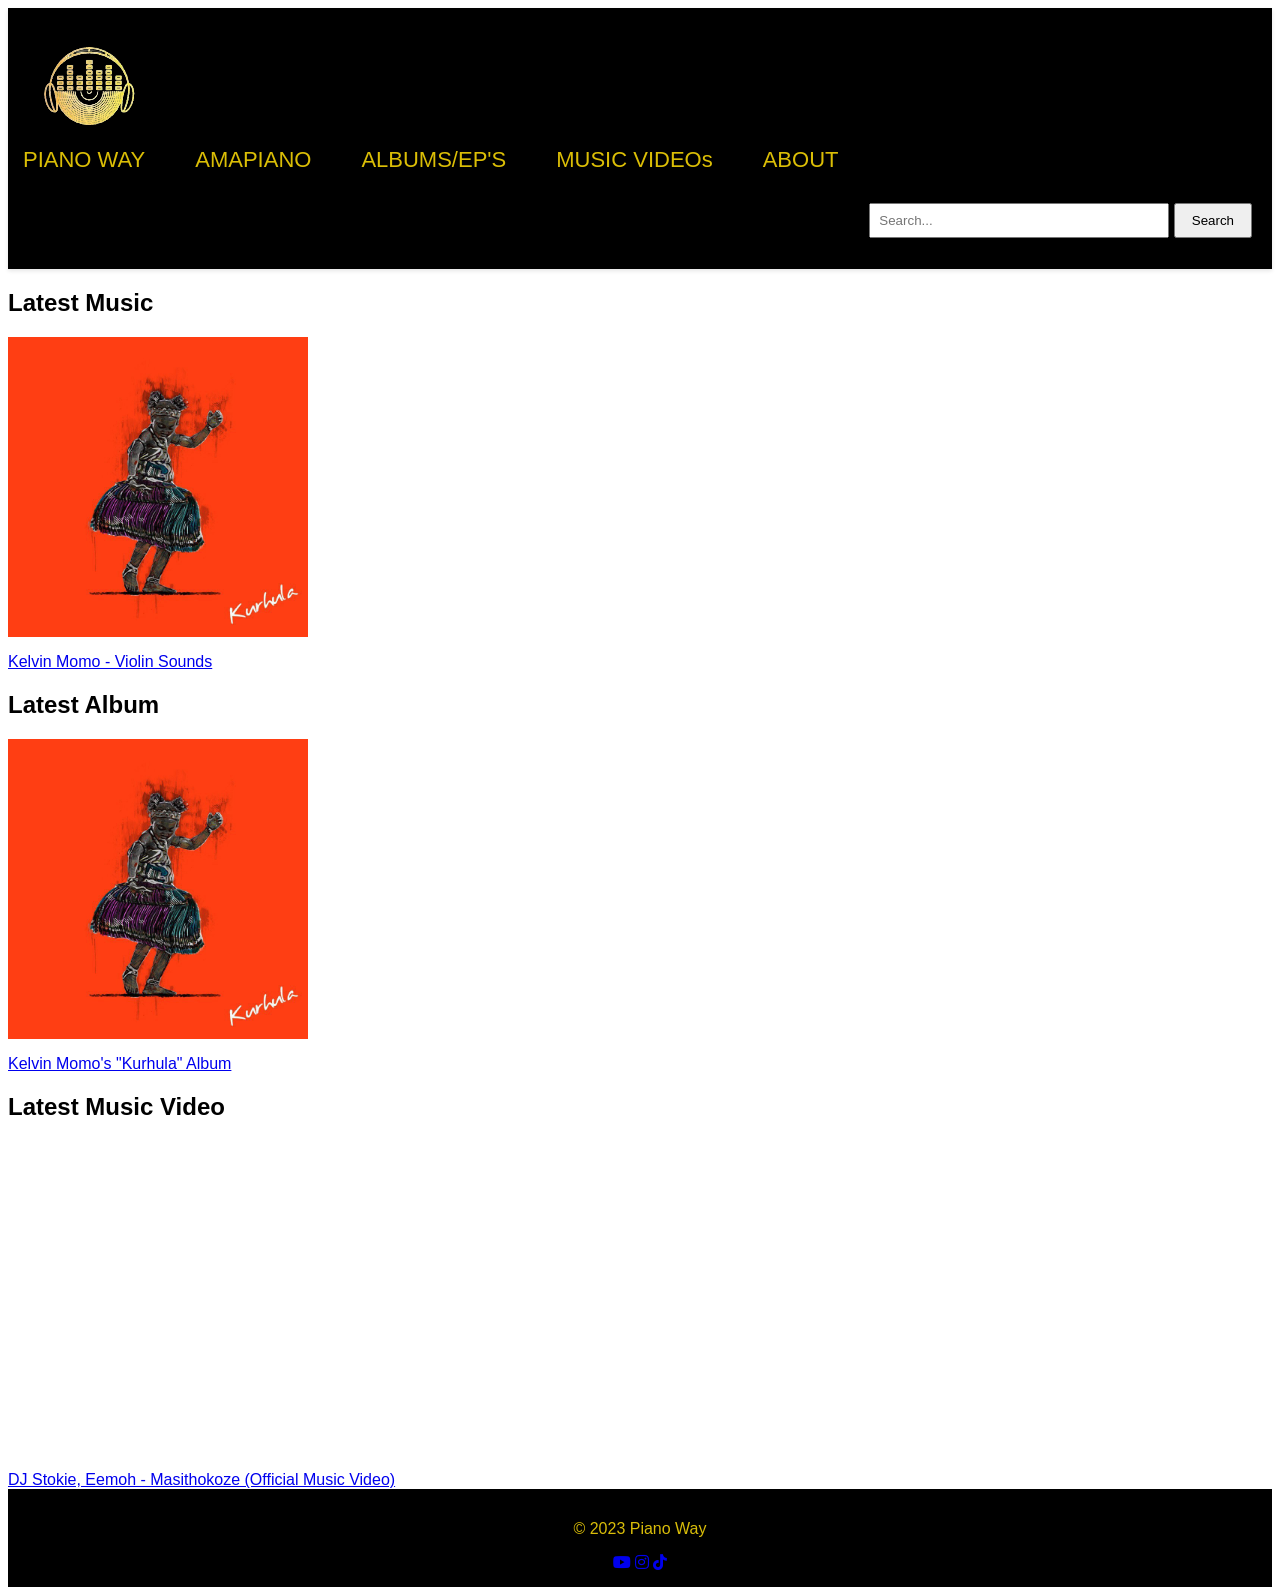
<file: index.html>
<html lang="en">
<head>
    <meta charset="UTF-8">
    <title>Home - Piano Way</title>
    <link rel="stylesheet" type="text/css" href="style.css">
    </head>
<body>
<header>
    <div class="logo">
        <img src="logo.png" alt="LOGO">
    </div>

    <!--Instagram, Youtube and TikTok-->
    <link rel="stylesheet" href="https://cdnjs.cloudflare.com/ajax/libs/font-awesome/5.15.4/css/all.min.css" />

        <nav>
            <ul>
                <li class="Piano Way"> <a href="#">PIANO WAY</a>
                <li><a href="amapiano.html">AMAPIANO</a></li>
                <li><a href="albums.html">ALBUMS/EP'S</a></li>
                <li><a href="music videos.html">MUSIC VIDEOs</a></li>
                <li><a href="about.html">ABOUT</a></li>
            </ul>
        </nav>

        <!--Search form-->
        <section id="search-form">
            <form action="/search" method="GET">
                <input type="text" id="search-input" name="q" placeholder="Search...">
                <button type="submit" id="search-btn">Search</button>
            </form>
        </section>

</header>
    <main>
        <!--Blogs/Post-->
        <section class="Latest-amapiano_music">
            <article>
                <h2>Latest Music</h2>
                <img src="kurhula.jpg" alt="Featured Music Image" width="300" height="300"> 
                <br>
                <p></p>
                <a href="amapiano.html">Kelvin Momo - Violin Sounds</a>
            </article>
        </section>

        <section class="Latest-amapiano_album">
            <article>
                <h2>Latest Album</h2>
                <img src="kurhula.jpg" alt="Featured Album Image" width="300" height="300">
                <br>
                <p></p>
                <a href="albums.html">Kelvin Momo's "Kurhula" Album</a>
            </article>
        </section>

        <section class=" Latest-amapiano_music-video">
            <article>
                <h2>Latest Music Video</h2>
                <iframe width="420" height="315" src="https://youtu.be/A3IhjA2aMUg?si=6pmlwh-Ugrns_ZAV" frameborder="0" allowfullscreen></iframe>
                <br>
                <p></p>
                <a href="music videos.html">DJ Stokie, Eemoh - Masithokoze (Official Music Video)</a>
                <br>
            </article>
        </section>

    </main>

    <footer>
        <p>&copy; 2023 Piano Way</p> <div class="social-media"> <a href="https://youtube.com/@pianoway?si=4EhwsCeGGuO9HiXc" target="_blank"><i class="fab fa-youtube"></i></a> <a href="https://www.instagram.com/mrsaynomoree/" target="_blank"><i class="fab fa-instagram"></i></a> <a href="https://www.tiktok.com/@mrsaynomore?_t=8iAr5EyV5PS&_r=1" target="_blank"><i class="fab fa-tiktok"></i></a> </div>
    </footer>

</body>
</html> 


   
    






































<!--
<html lang="en">
<head>
    <title>Home - Piano Way</title>
    <link rel="stylesheet" type="text/css" href="style.css">
</head>
<body>
    <header>
        <div class="logo">
            <img src="logo.png" alt="LOGO">
        </div>

        <link rel="stylesheet" href="https://cdnjs.cloudflare.com/ajax/libs/font-awesome/5.15.4/css/all.min.css" />

        <nav>
            <ul>
                <li class="Piano Way"> <a href="#">PIANO WAY</a>
                <li><a href="amapiano.html">AMAPIANO</a></li>
                <li><a href="albums.html">ALBUMS/EP'S</a></li>
                <li><a href="music videos.html">MUSIC VIDEOs</a></li>
                <li><a href="about.html">ABOUT</a></li>
            </ul>
        </nav>

        Search form
        <section id="search-form">
            <form action="/search" method="GET">
                <input type="text" id="search-input" name="q" placeholder="Search...">
                <button type="submit" id="search-btn">Search</button>
            </form>
        </section>

    </header>

    <main>

        Blogs/Post
        <section class="Latest-amapiano_music">
            <article>
                <h2>Latest Music</h2>
                <img src="kurhula.jpg" alt="Featured Music Image" width="300" height="300"> 
                <br>
                <p></p>
                <a href="amapiano.html">Kelvin Momo - Violin Sounds</a>
            </article>
        </section>

        <section class="Latest-amapiano_album">
            <article>
                <h2>Latest Album</h2>
                <img src="kurhula.jpg" alt="Featured Album Image" width="300" height="300">
                <br>
                <p></p>
                <a href="albums.html">Kelvin Momo's "Kurhula" Album</a>
            </article>
        </section>

        <section class=" Latest-amapiano_music-video">
            <article>
                <h2>Latest Music Video</h2>
                <iframe width="420" height="315" src="https://youtu.be/A3IhjA2aMUg?si=6pmlwh-Ugrns_ZAV" frameborder="0" allowfullscreen></iframe>
                <br>
                <p></p>
                <a href="music videos.html">DJ Stokie, Eemoh - Masithokoze (Official Music Video)</a>
                <br>
            </article>
        </section>

    </main>
    <nav id="main-nav">
    </nav>
    <script>
        function toggleMenu() {
            var nav = document.getElementById("main-nav");
            if (nav.style.display === "block") {
                nav.style.display = "none";
            } else {
                nav.style.display = "block";
            }
        }
    </script>

    <footer>
        <p>&copy; 2023 Piano Way</p> <div class="social-media"> <a href="https://youtube.com/@pianoway?si=4EhwsCeGGuO9HiXc" target="_blank"><i class="fab fa-youtube"></i></a> <a href="https://instagram.com/sbu.c_ndlovu?igshid=OGQ5ZDc2ODk2ZA==" target="_blank"><i class="fab fa-instagram"></i></a> <a href="https://www.tiktok.com/@mrsaynomore?_t=8iAr5EyV5PS&_r=1" target="_blank"><i class="fab fa-tiktok"></i></a> </div>
    </footer>

</body>
</html> -->
</file>
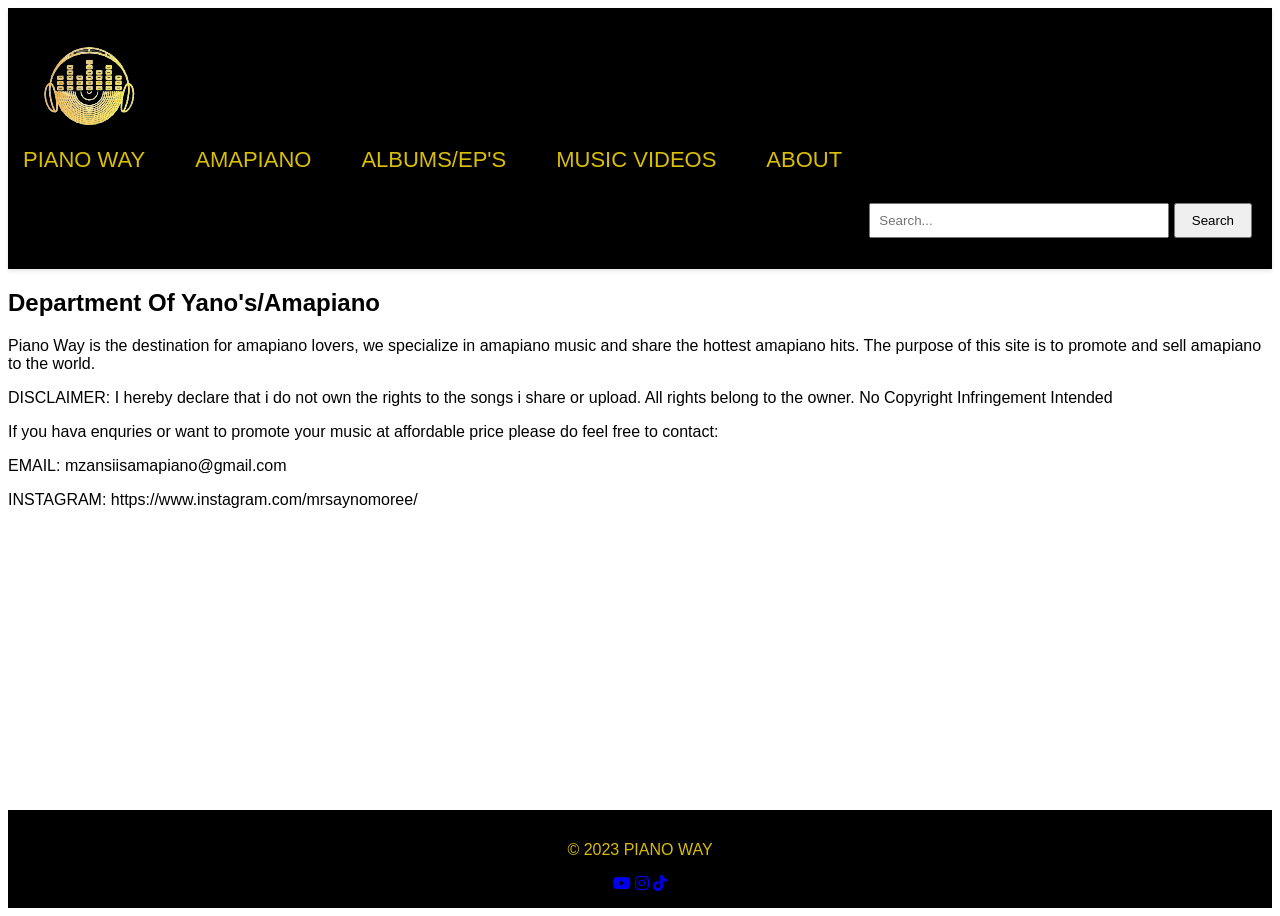
<file: about.html>
<html lang="en">
<head>
    <meta charset="UTF-8">
    <title>Home - Piano Way</title>
    <link rel="stylesheet" type="text/css" href="style.css">
    </head>
<body>
<header>
        <div class="logo">
            <img src="logo.png" alt="LOGO">
        </div>

        <link rel="stylesheet" href="https://cdnjs.cloudflare.com/ajax/libs/font-awesome/5.15.4/css/all.min.css" />

        <nav> 
            <ul>
                <li><a href="index.html">PIANO WAY</a></li>
                <li><a href="amapiano.html">AMAPIANO</a></li>
                <li><a href="albums.html">ALBUMS/EP'S</a></li>
                <li><a href="music videos.html">MUSIC VIDEOS</a></li>
                <li class="ABOUT"> <a href="#">ABOUT</a>
            </ul>
        </nav>
         
        <!-- Search form -->
        <section id="search-form">
            <form action="/search" method="GET">
                <input type="text" id="search-input" name="q" placeholder="Search...">
                <button type="submit" id="search-btn">Search</button>
            </form>
        </section>

    </header>
    <main>
        <section class="latest-amapiano_music">
            <article>
                <h2>Department Of Yano's/Amapiano</h2>
                <p>Piano Way is the destination for amapiano lovers, we specialize in amapiano music and share the hottest amapiano hits. The purpose of 
                this site is to promote and sell amapiano to the world.</p>
                
                <p>DISCLAIMER: I hereby declare that i do not own the rights to the songs i share or upload. All rights belong to the owner. No Copyright
                Infringement Intended</p>

                <p>If you hava enquries or want to promote your music at affordable price please do feel free to contact:</p>
                <p>EMAIL: mzansiisamapiano@gmail.com
                <p>INSTAGRAM: https://www.instagram.com/mrsaynomoree/</p>
                </p>
            </article>
        </section>
    </main>
    
    <footer>
        <p>&copy; 2023 PIANO WAY</p> <div class="social-media"> <a href="https://youtube.com/@pianoway?si=4EhwsCeGGuO9HiXc" target="_blank"><i class="fab fa-youtube"></i></a> <a href="https://instagram.com/sbu.c_ndlovu?igshid=OGQ5ZDc2ODk2ZA==" target="_blank"><i class="fab fa-instagram"></i></a> <a href="https://www.tiktok.com/@mrsaynomore?_t=8iAr5EyV5PS&_r=1" target="_blank"><i class="fab fa-tiktok"></i></a> </div>
    </footer>

</body>
</html>
</file>
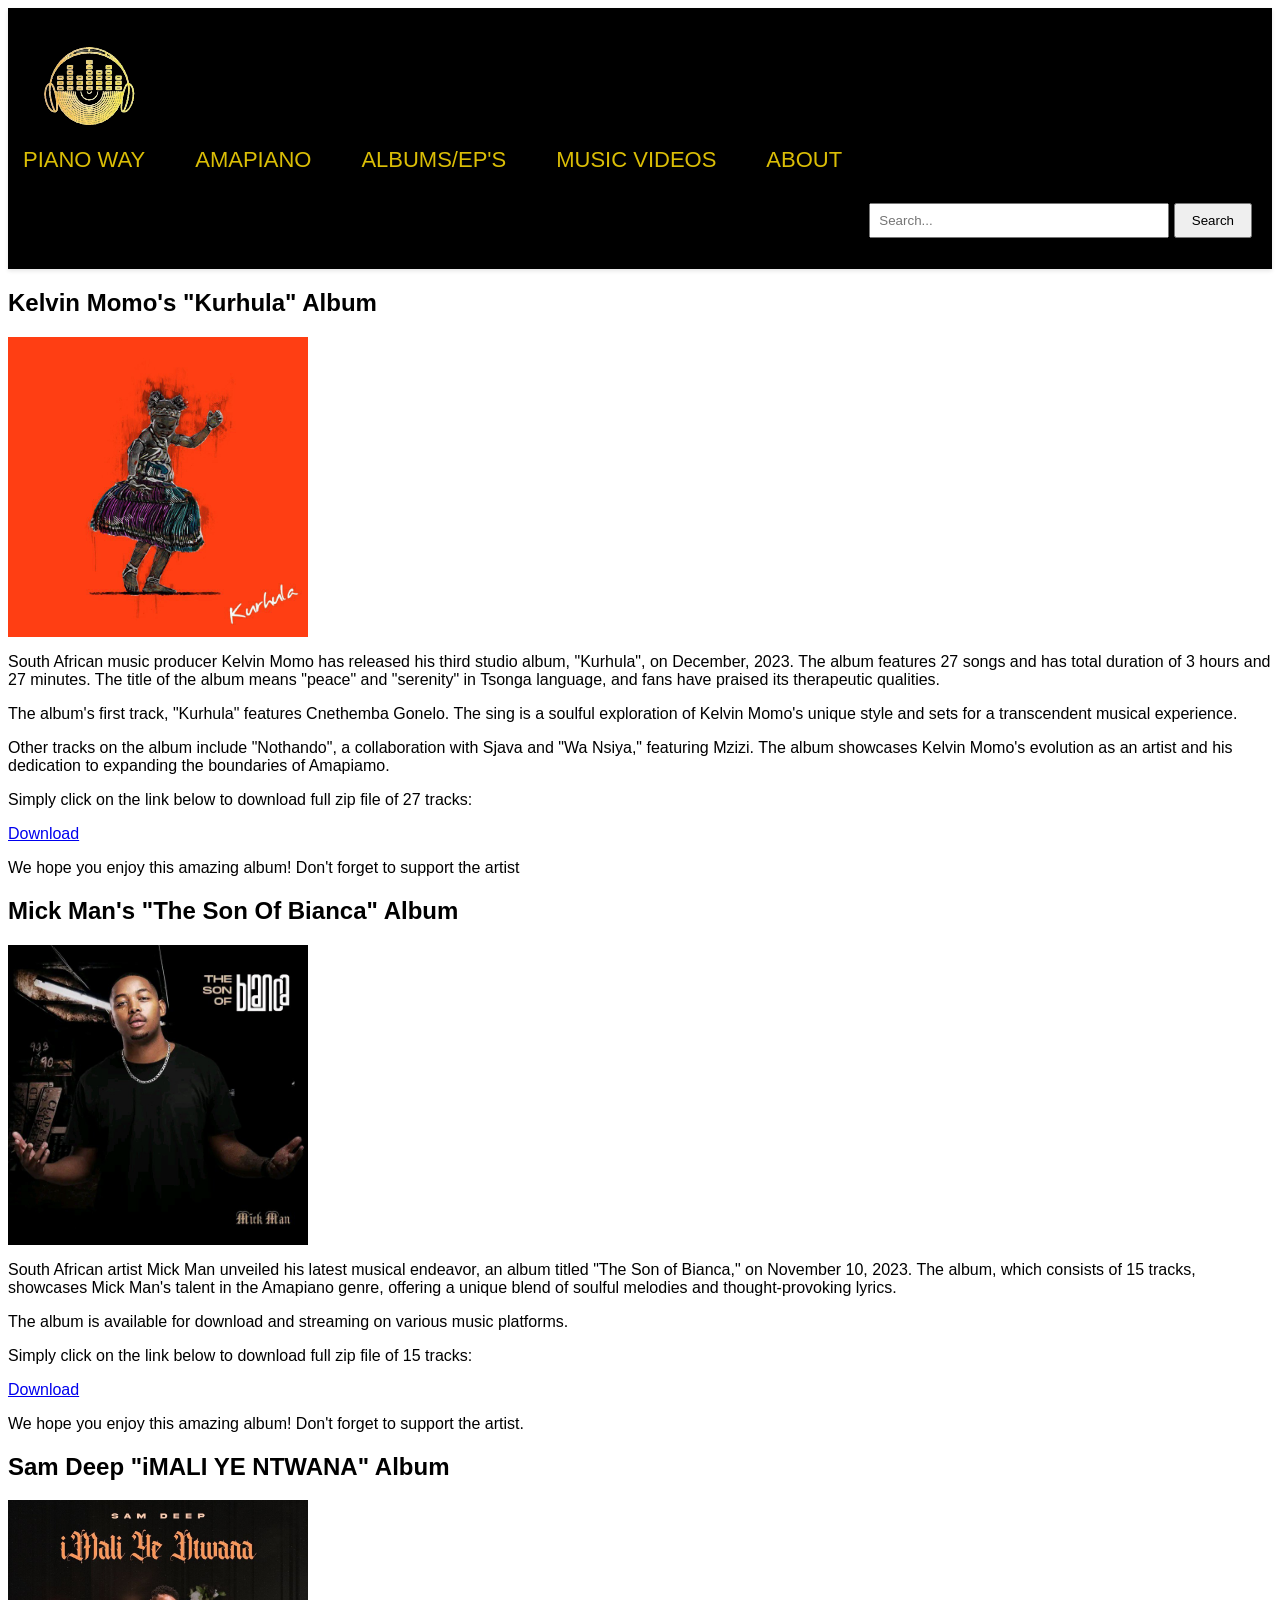
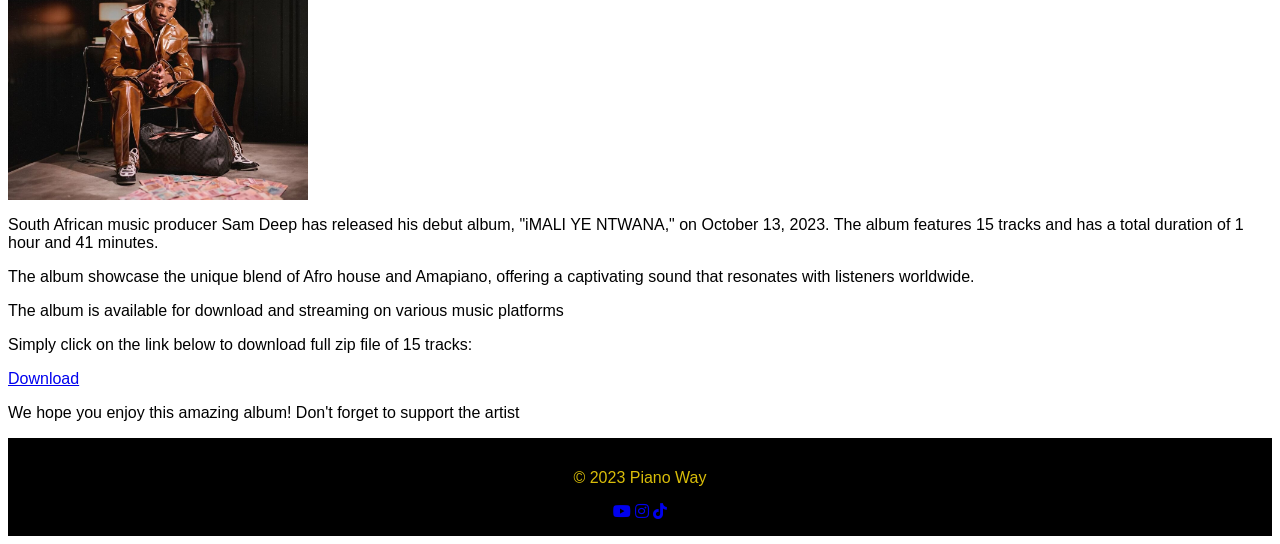
<file: albums.html>
<html lang="en">
<head>
    <meta charset="UTF-8">
    <title>Home - Piano Way</title>
    <link rel="stylesheet" type="text/css" href="style.css">
    </head>
<body>
<header>
        <div class="logo">
            <img src="logo.png" alt="LOGO">
        </div>
        
        <link rel="stylesheet" href="https://cdnjs.cloudflare.com/ajax/libs/font-awesome/5.15.4/css/all.min.css" />

        <nav>
            <ul>
                <li><a href="index.html">PIANO WAY</a></li>
                <li><a href="amapiano.html">AMAPIANO</a></li>
                <li class="ALBUMS"> <a href="#">ALBUMS/EP'S</a>
                <li><a href="music videos.html">MUSIC VIDEOS</a></li>
                <li><a href="about.html">ABOUT</a></li>
            </ul>
        </nav>

        <!-- Search form -->
        <section id="search-form">
            <form action="/search" method="GET">
                <input type="text" id="search-input" name="q" placeholder="Search...">
                <button type="submit" id="search-btn">Search</button>
            </form>
        </section>

    </header>
    <main>
        <!--Blogs/Post-->
        <section class="latest-amapiano_music">
            <article>
                <h2>Kelvin Momo's "Kurhula" Album</h2>
                <img src="kurhula.jpg" alt="Featured Music Image" width="300" height="300">
                <p>South African music producer Kelvin Momo has released his third studio album, "Kurhula", on December, 2023. The album features 27 songs
                 and has total duration of 3 hours and 27 minutes. The title of the album means "peace" and "serenity" in Tsonga language, and fans have praised
                 its therapeutic qualities.
        
                <p>The album's first track, "Kurhula" features Cnethemba Gonelo. The sing is a soulful exploration of Kelvin Momo's unique style and sets 
                 for a transcendent musical experience.</p>
                
                <p>Other tracks on the album include "Nothando", a collaboration with Sjava and "Wa Nsiya," featuring Mzizi. The album showcases Kelvin 
                Momo's evolution as an artist and his dedication to expanding the boundaries of Amapiamo.</p>
                <p> Simply click on the link below to download full zip file of 27 tracks:</p>
                <a href="https://mega.nz/file/1nknDLxK#4tCUmnh3rOTADPAtVzNt-2yvKf8h7tkidJHe4dk-h3c">Download</a>
                <p>We hope you enjoy this amazing album! Don't forget to support the artist</p>
            </article>
        </section>

        <article>
            <h2>Mick Man's "The Son Of Bianca" Album</h2>
            <img src="the son of bianca.jpg" alt="Featured Music Image" width="300" height="300">
            <p>South African artist Mick Man unveiled his latest musical endeavor, an album titled "The Son of Bianca," on November 10, 2023. The album,
            which consists of 15 tracks, showcases Mick Man's talent in the Amapiano genre, offering a unique blend of soulful melodies and thought-provoking 
            lyrics.</p>

            <p>The album is available for download and streaming on various music platforms.</p>

            <p> Simply click on the link below to download full zip file of 15 tracks:</p>
            <a href="https://www.mediafire.com/file/zbiffgnwhrd7oak/Mick_Man%2527s_The_Son_Of_Bianca_Album.zip/file">Download</a>
            <p>We hope you enjoy this amazing album! Don't forget to support the artist.</p>
        </article>

        <article>
            <h2>Sam Deep "iMALI YE NTWANA" Album</h2>
            <img src="imali ye ntwana.jpg" alt="Featured Music Image" width="300" height="300">
            <p>South African music producer Sam Deep has released his debut album, "iMALI YE NTWANA," on October 13, 2023. The album features 15 tracks
             and has a total duration of 1 hour and 41 minutes.</p>
    
            <p>The album showcase the unique blend of Afro house and Amapiano, offering a captivating sound that resonates with listeners worldwide.</p>
            
            <p>The album is available for download and streaming on various music platforms</p>

            <p> Simply click on the link below to download full zip file of 15 tracks:</p>
            <a href="https://www.mediafire.com/file/ejj17os0536arxd/Sam_Deep_-iMALI_YE_NTWANA.zip/file">Download</a>
            <p>We hope you enjoy this amazing album! Don't forget to support the artist</p>
        </article>

    </main>
    
    <footer>
        <p>&copy; 2023 Piano Way</p> <div class="social-media"> <a href="https://youtube.com/@pianoway?si=4EhwsCeGGuO9HiXc" target="_blank"><i class="fab fa-youtube"></i></a> <a href="https://instagram.com/sbu.c_ndlovu?igshid=OGQ5ZDc2ODk2ZA==" target="_blank"><i class="fab fa-instagram"></i></a> <a href="https://www.tiktok.com/@mrsaynomore?_t=8iAr5EyV5PS&_r=1" target="_blank"><i class="fab fa-tiktok"></i></a> </div>
        
    </footer>

</body>
</html>
</file>
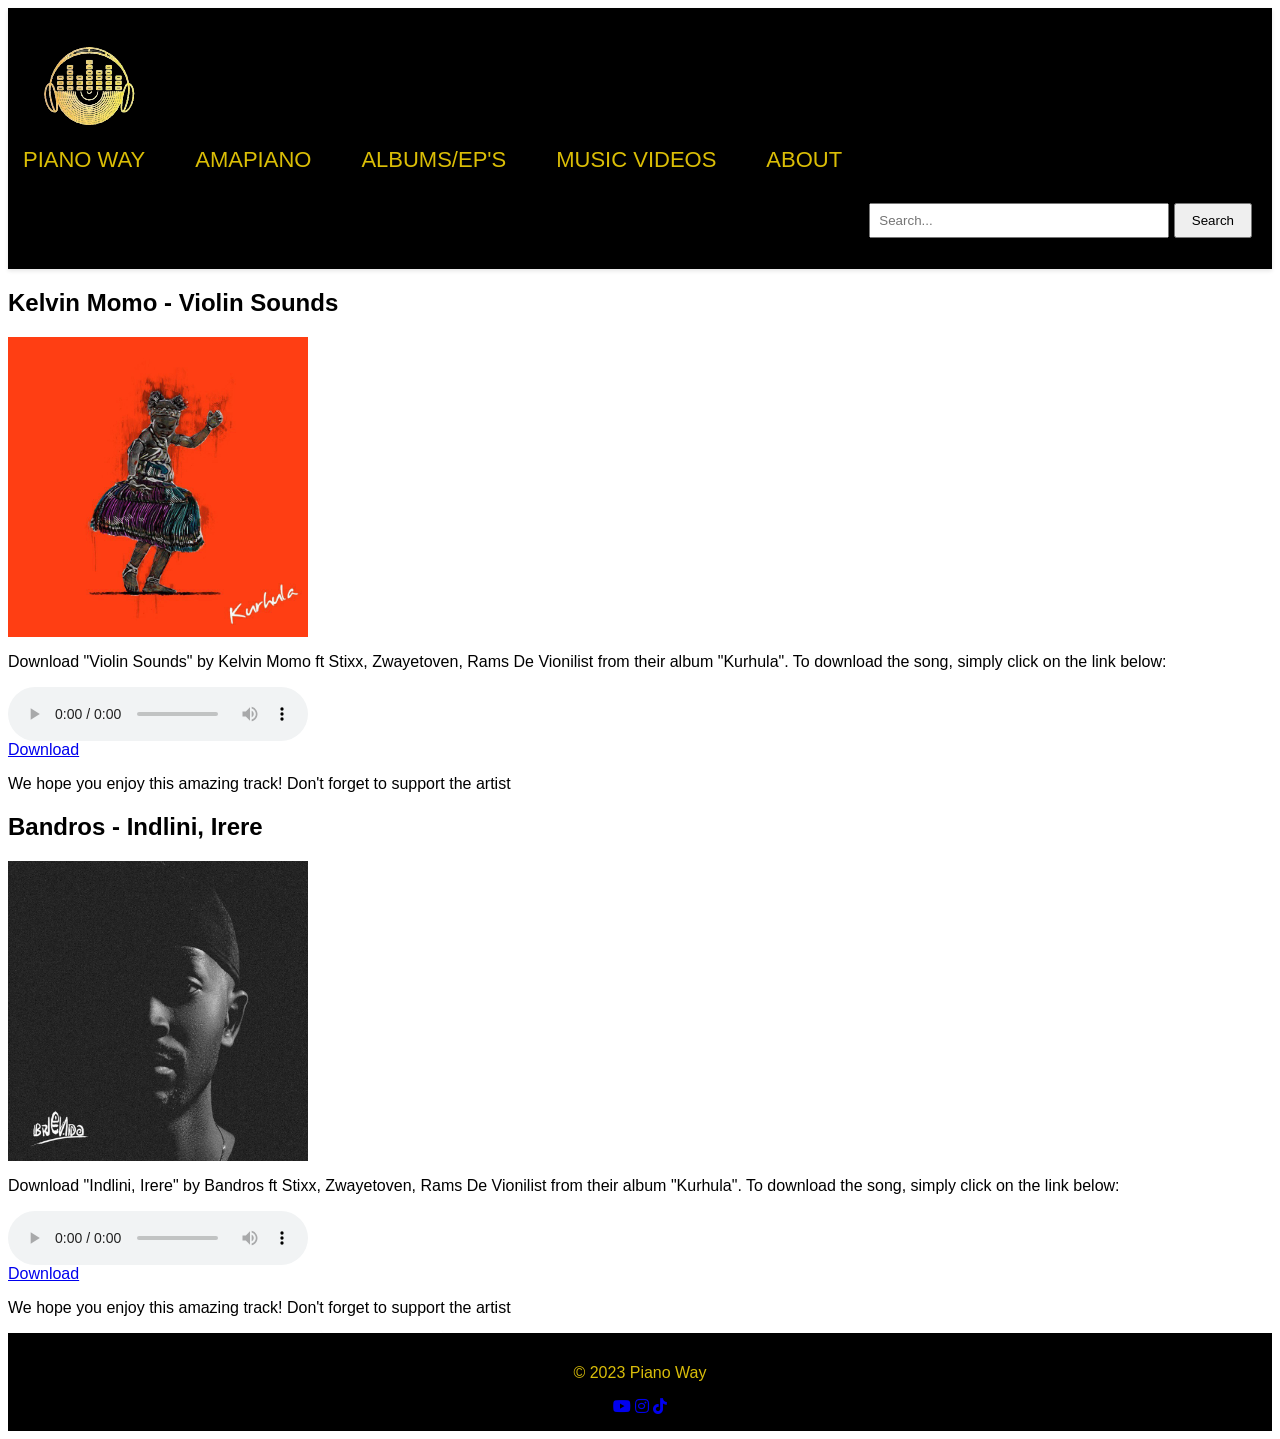
<file: amapiano.html>
<html lang="en">
<head>
    <meta charset="UTF-8">
    <title>Home - Piano Way</title>
    <link rel="stylesheet" type="text/css" href="style.css">
    </head>
<body>
<header>
        <div class="logo">
            <img src="logo.png" alt="LOGO">
        </div>

        <link rel="stylesheet" href="https://cdnjs.cloudflare.com/ajax/libs/font-awesome/5.15.4/css/all.min.css" />

        <nav>
            <ul>
                <li><a href="index.html">PIANO WAY</a></li>
                <li class="AMAPIANO"> <a href="#">AMAPIANO</a>
                <li><a href="albums.html">ALBUMS/EP'S</a></li>
                <li><a href="music videos.html">MUSIC VIDEOS</a></li>
                <li><a href="about.html">ABOUT</a></li>
            </ul>
        </nav>

        <!-- Search form -->
        <section id="search-form">
            <form action="/search" method="GET">
                <input type="text" id="search-input" name="q" placeholder="Search...">
                <button type="submit" id="search-btn">Search</button>
            </form>
        </section>

    </header>
    <main>
        <!--Blogs/Post-->
        <section class="latest-amapiano_music">
            <article>
                <h2>Kelvin Momo - Violin Sounds</h2>
                <img src="kurhula.jpg" alt="Featured Music Image" width="300" height="300">
                <p>Download "Violin Sounds" by Kelvin Momo ft Stixx, Zwayetoven, Rams De Vionilist from their album "Kurhula". To download the song, simply click on the link below:</p>
                <audio controls>
                    <source src="17 🤯 Violin Sounds.mp3" type="audio">
                </audio> <br>
                <a href="https://mega.nz/file/1nknDLxK#4tCUmnh3rOTADPAtVzNt-2yvKf8h7tkidJHe4dk-h3c">Download</a>
                <p>We hope you enjoy this amazing track! Don't forget to support the artist</p>
            </article>

            <article>
                <h2>Bandros - Indlini, Irere</h2>
                <img src="brenda-bandros.jpg" alt="Featured Music Image" width="300" height="300">
                <p>Download "Indlini, Irere" by Bandros ft Stixx, Zwayetoven, Rams De Vionilist from their album "Kurhula". To download the song, simply click on the link below:</p>
                <audio controls>
                    <source src="Bandros - Indlini, Irere.mp3" type="audio">
                </audio> <br>
                <a href="https://mega.nz/file/1nknDLxK#4tCUmnh3rOTADPAtVzNt-2yvKf8h7tkidJHe4dk-h3c">Download</a>
                <p>We hope you enjoy this amazing track! Don't forget to support the artist</p>
            </article>
        </section>

    </main>
    
    <footer>
        <p>&copy; 2023 Piano Way</p> <div class="social-media"> <a href="https://youtube.com/@pianoway?si=4EhwsCeGGuO9HiXc" target="_blank"><i class="fab fa-youtube"></i></a> <a href="https://www.instagram.com/mrsaynomoree/" target="_blank"><i class="fab fa-instagram"></i></a> <a href="https://www.tiktok.com/@mrsaynomore?_t=8iAr5EyV5PS&_r=1" target="_blank"><i class="fab fa-tiktok"></i></a> </div>
    </footer>

</body>
</html>
</file>
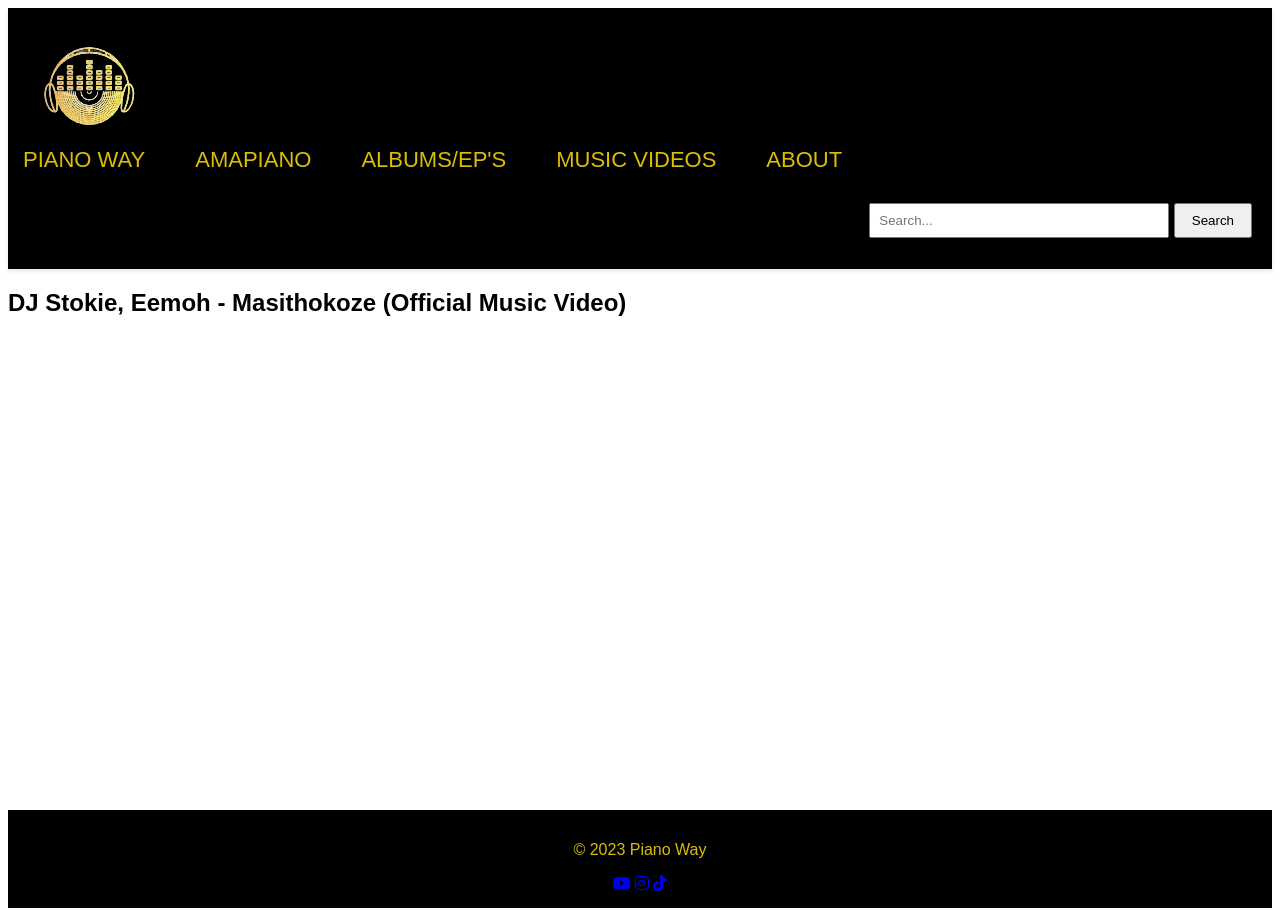
<file: music videos.html>
<html lang="en">
<head>
    <meta charset="UTF-8">
    <title>Home - Piano Way</title>
    <link rel="stylesheet" type="text/css" href="style.css">
    </head>
<body>
<header>
        <div class="logo">
            <img src="logo.png" alt="LOGO">
        </div>

        <link rel="stylesheet" href="https://cdnjs.cloudflare.com/ajax/libs/font-awesome/5.15.4/css/all.min.css" />

        <nav>
            <ul>
                <li><a href="index.html">PIANO WAY</a></li>
                <li><a href="amapiano.html">AMAPIANO</a></li>
                <li><a href="albums.html">ALBUMS/EP'S</a></li>
                <li class="MUSIC VIDEOS"> <a href="#">MUSIC VIDEOS</a>
                <li><a href="about.html">ABOUT</a></li>
            </ul>
        </nav>

        <!-- Search form -->
        <section id="search-form">
            <form action="/search" method="GET">
                <input type="text" id="search-input" name="q" placeholder="Search...">
                <button type="submit" id="search-btn">Search</button>
            </form>
        </section>

    </header>
    <main>
        <!--Blogs/Post-->
        <section class="latest-amapiano_music">
            <article>
                <h2>DJ Stokie, Eemoh - Masithokoze (Official Music Video)</h2>
                <iframe width="420" height="315" src="https://youtu.be/A3IhjA2aMUg?si=6pmlwh-Ugrns_ZAV" frameborder="0" allowfullscreen></iframe>
            </article>
        </section>

    </main>
   
    <footer>
        <p>&copy; 2023 Piano Way</p> 
        <div class="social-media"> <a href="https://youtube.com/@pianoway?si=4EhwsCeGGuO9HiXc" target="_blank"><i class="fab fa-youtube"></i></a> <a href="https://instagram.com/sbu.c_ndlovu?igshid=OGQ5ZDc2ODk2ZA==" target="_blank"><i class="fab fa-instagram"></i></a> <a href="https://www.tiktok.com/@mrsaynomore?_t=8iAr5EyV5PS&_r=1" target="_blank"><i class="fab fa-tiktok"></i></a> </div>
    </footer>

</body>
</html>
</file>
<file: style.css>
/* Header styles */
header {
    text-align: left;
    padding: 15px 0;
    display: left;
    justify-content: space-between;
    align-items: stretch;
    background-color: rgb(0, 0, 0);
    color: orange;
    box-shadow: 0 2px 4px rgba(0, 0, 0, 0.1);
} 

/* Body styles */
body {
    font-family: 'Trebuchet MS', 'Lucida Sans Unicode', 'Lucida Grande', 'Lucida Sans', Arial, sans-serif;
    background-color: #ffffff;
    color: black;
    min-height: 100vh;
    display: flex;
    flex-direction: column;
}

nav ul {
    /*list-style: none;*/
    display: flex;
    gap: 20px;
    margin-top: 0px;
    padding: 0;
    flex-wrap: wrap;

}

nav ul li{
    list-style: none;
}

nav ul li a {
    text-decoration: none;
    color:#dbbe06;
    font-size: 22px;
    display: block;
    padding: 10px 15px;
    position: relative;
    
}

nav ul li a:before {
    content: '';
    position: absolute;
    top: 0;
    left: 0;
    width: 100%;
    height: 2px;
    background-color: #1cd8d2;
    transform: scaleX(0);
    transform-origin: left;
    transition: all 0.5s;
}

nav ul li a:after{
    content: '';
    position: absolute;
    top: 0;
    left: 0;
    width: 100%;
    height: 2px;
    background-color: #dbbe06;
    transform: scaleX(0);
    transform-origin: right;
    transition: all 0.5s;
}

nav ul li a:hover{
    color: tomato;
}

nav ul li a:hover:before, ul li a:hover:after{
    transform: scaleX(1);
}


/* Style for the search form */
#search-form {
    text-align: end;
    margin: 20px 20px 0 0;
    top: 5px;
    right:0px;
}

#search-input {
    padding: 8px;
    width: 300px;
}

#search-btn {
    padding: 8px 16px;
    cursor: pointer;
}

/* Footer styles */
footer {
    font-family:'Trebuchet MS', 'Lucida Sans Unicode', 'Lucida Grande', 'Lucida Sans', Arial, sans-serif;
    background-color: #000000;
    color: #d9bd09;;
    text-align: center;
    margin-top: auto;
    padding: 15px 0;
    position: bottom;
    bottom: 0;
    width: auto;
    height: auto; /* Adjust as needed */
}
</file>
